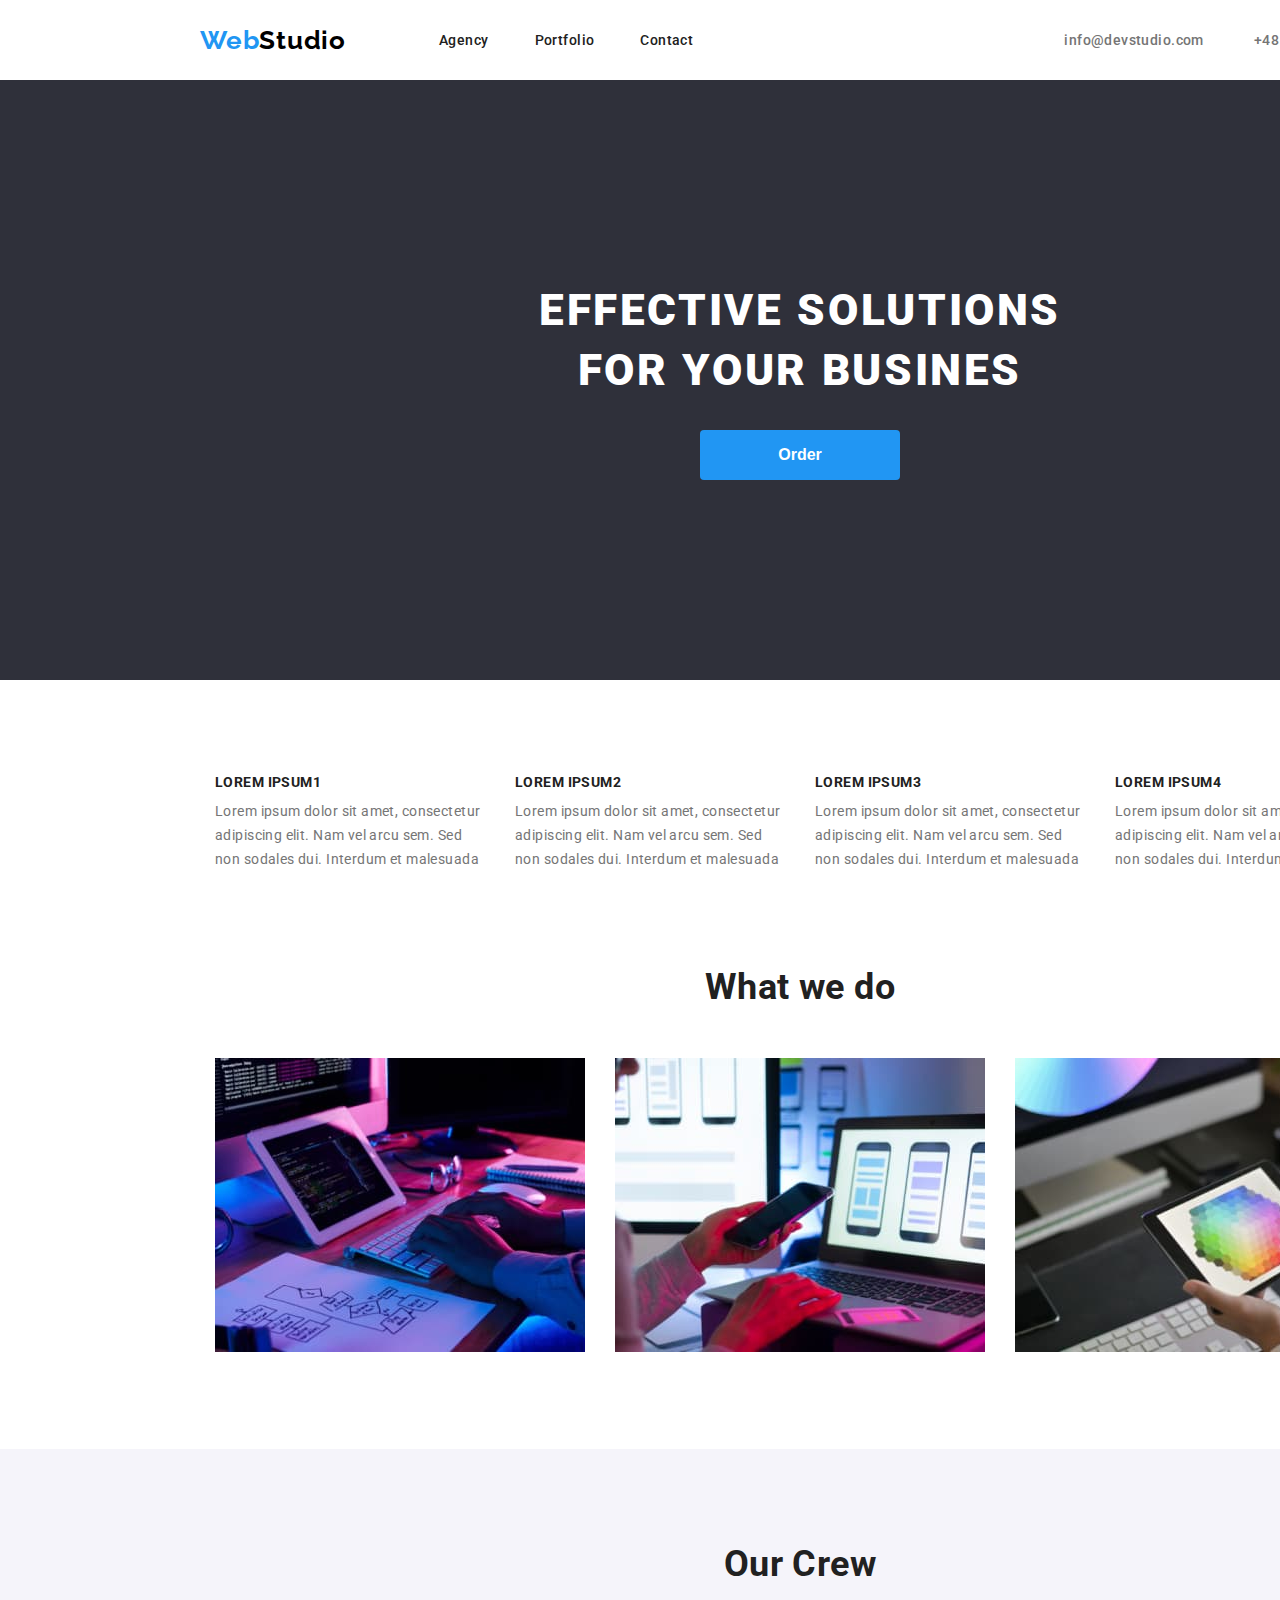
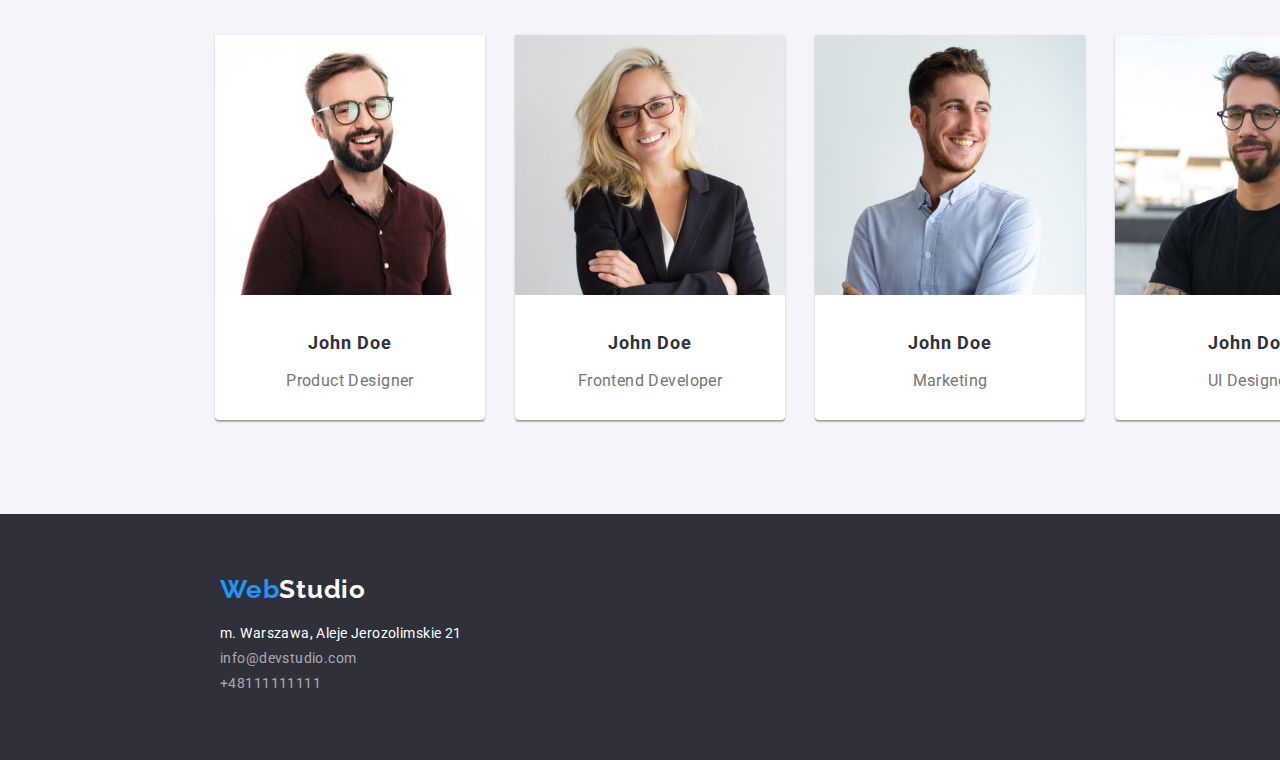
<file: goit-markup-hw-01/index.html>
<html lang="pl-PL-en-EN">
  <head>
    <meta charset="UTF-8" />
    <meta http-equiv="X-UA-Compatible" content="IE=edge" />
    <meta name="viewport" content="width=device-width, initial-scale=1.0" />
    <link href="./styles.css" rel="stylesheet" />

    <link rel="preconnect" href="https://fonts.googleapis.com" />
    <link rel="preconnect" href="https://fonts.gstatic.com" crossorigin="" />
    <link
      href="https://fonts.googleapis.com/css2?family=Raleway:wght@700&amp;family=Roboto:wght@400;500;700;900&amp;display=swap"
      rel="stylesheet"
    />

    <title>WebStudio</title>
  </head>
  <body>
    <div class="whole-page">
      <header class="header container">
        <a href="index.html" class="link-no-underline logo-style"
          ><span class="text-blue">Web</span>Studio</a
        >
        <nav>
          <ul class="nav-style nav-list">
            <li>
              <a
                href="index.html"
                class="link-no-underline link-style text-blue"
              >
                Agency</a
              >
            </li>
            <li>
              <a
                href="goit-markup-hw-02\2index.html"
                class="link-no-underline link-style text-blue"
              >
                Portfolio</a
              >
            </li>
            <li>
              <a
                href="index.html"
                class="link-no-underline link-style text-blue"
              >
                Contact</a
              >
            </li>
          </ul>
        </nav>
        <ul class="contacts-style contact-link-styl nav-list nobull">
          <li>
            <a
              href="emailto:info@devstudio.com"
              class="link-no-underline contact-link-style text-blue"
              >info@devstudio.com</a
            >
          </li>
          <li>
            <a
              href="tel:+45111111111"
              class="link-no-underline contact-link-style text-blue"
              >+48 111 111 111</a
            >
          </li>
        </ul>
      </header>
      <!--Tworzenie sekcji head- informacje wyświetlane na górze strony-->
      <main>
        <section class="container top-section">
          <h1 class="top-section-text no-margin">
            EFFECTIVE SOLUTIONS<br />
            FOR YOUR BUSINES
          </h1>
          <button type="button" class="button-type-order">Order</button>
        </section>
        <section class="container">
          <div>
            <ul class="content no-padding">
              <li>
                <h3 class="content-header">LOREM IPSUM1</h3>
                <p class="content-text no-margin">
                  Lorem ipsum dolor sit amet, consectetur
                  <br />
                  adipiscing elit. Nam vel arcu sem. Sed
                  <br />
                  non sodales dui. Interdum et malesuada
                </p>
              </li>
              <li>
                <h3 class="content-header">LOREM IPSUM2</h3>
                <p class="content-text no-margin">
                  Lorem ipsum dolor sit amet, consectetur
                  <br />
                  adipiscing elit. Nam vel arcu sem. Sed
                  <br />
                  non sodales dui. Interdum et malesuada
                </p>
              </li>
              <li>
                <h3 class="content-header">LOREM IPSUM3</h3>
                <p class="content-text no-margin">
                  Lorem ipsum dolor sit amet, consectetur
                  <br />
                  adipiscing elit. Nam vel arcu sem. Sed
                  <br />
                  non sodales dui. Interdum et malesuada
                </p>
              </li>
              <li>
                <h3 class="content-header">LOREM IPSUM4</h3>
                <p class="content-text no-margin">
                  Lorem ipsum dolor sit amet, consectetur
                  <br />
                  adipiscing elit. Nam vel arcu sem. Sed
                  <br />
                  non sodales dui. Interdum et malesuada
                </p>
              </li>
            </ul>
          </div>
        </section>
        <!--część opisowa strony- do edytowania w przyszłości-->
        <section class="container our-services">
          <h2 class="section-header">What we do</h2>
          <ul class="our-services-list no-padding">
            <li>
              <img
                src="./img/img.jpg"
                alt="Tworzenie kodu"
                width="370"
                height="294"
              />
            </li>
            <li>
              <img
                src="./img/img2.jpg"
                alt="Tworzenie strony"
                width="370"
                height="294"
              />
            </li>
            <li>
              <img
                src="./img/img3.jpg"
                alt="Tworzenie styli"
                width="370"
                height="294"
              />
            </li>
          </ul>
        </section>
        <!--Obrazy z potencjałem do podpięcia linków/odnośników do opisu w.w. zagadnień-->
        <section class="our-crew-background">
          <div class="container our-crew">
            <h2 class="section-header no-margin">Our Crew</h2>
            <ul class="our-crew-list no-margin no-padding">
              <li class="crew-member-part">
                <img
                  src="./img/imgsq1.jpg"
                  alt="John Doe"
                  width="270"
                  height="260"
                />
                <h3 class="our-crew-list-name">
                  <a
                    href="#!"
                    class="center link-no-underline portfolio-img-title"
                    >John Doe</a
                  >
                </h3>
                <p class="our-crew-list-proffesion">
                  <a
                    href="#!"
                    class="center link-no-underline portfolio-part-info"
                    >Product Designer</a
                  >
                </p>
              </li>
              <li class="crew-member-part">
                <img
                  src="./img/imgsq2.jpg"
                  alt="John Doe"
                  width="270"
                  height="260"
                />
                <h3 class="our-crew-list-name">
                  <a href="#!" class="link-no-underline portfolio-img-title"
                    >John Doe</a
                  >
                </h3>
                <p class="our-crew-list-proffesion">
                  <a href="#!" class="link-no-underline portfolio-part-info"
                    >Frontend Developer</a
                  >
                </p>
              </li>
              <li class="crew-member-part">
                <img
                  src="./img/imgsq3.jpg"
                  alt="John Doe"
                  width="270"
                  height="260"
                />
                <h3 class="our-crew-list-name">
                  <a href="#!" class="link-no-underline portfolio-img-title"
                    >John Doe</a
                  >
                </h3>
                <p class="our-crew-list-proffesion">
                  <a href="#!" class="link-no-underline portfolio-part-info"
                    >Marketing</a
                  >
                </p>
              </li>
              <li class="crew-member-part">
                <img
                  src="./img/imgsq4.jpg"
                  alt="John Doe"
                  width="270"
                  height="260"
                />
                <h3 class="our-crew-list-name">
                  <a href="#!" class="link-no-underline portfolio-img-title"
                    >John Doe</a
                  >
                </h3>
                <p class="our-crew-list-proffesion">
                  <a href="#!" class="link-no-underline portfolio-part-info"
                    >UI Designer</a
                  >
                </p>
              </li>
            </ul>
          </div>
        </section>
        <!--Zdjęcia osób zaangażowanych w projekt/firmę- możliwe dodanie linków do stron/opisów osób-->
      </main>
      <footer class="footer">
        <ul class="container footer-container nobull">
          <a
            href="index.html"
            class="link-no-underline logo-style white-style-logo"
            ><span class="text-blue">Web</span>Studio</a
          >
          <li>
            <address class="address-style">
              m. Warszawa, Aleje Jerozolimskie 21
            </address>
          </li>
          <ul class="footer-links no-margin nobull">
            <li class="footer-links-li-margin">
              <a
                href="emailto:info@devstudio.com"
                class="link-no-underline footer-type"
                >info@devstudio.com</a
              >
            </li>
            <li class="footer-links-li-margin">
              <a href="tel:+45111111111" class="link-no-underline footer-type"
                >+48111111111</a
              >
            </li>
          </ul>
        </ul>
      </footer>
      <!--informacje bazowe na temat firmy- tak zwany footer-->
    </div>
  </body>
  <!--plik jest poprawnie tłumaczony na angielski przy użyciu tłumacza wbudowanego przeglądarki google-->
</html>
</file>
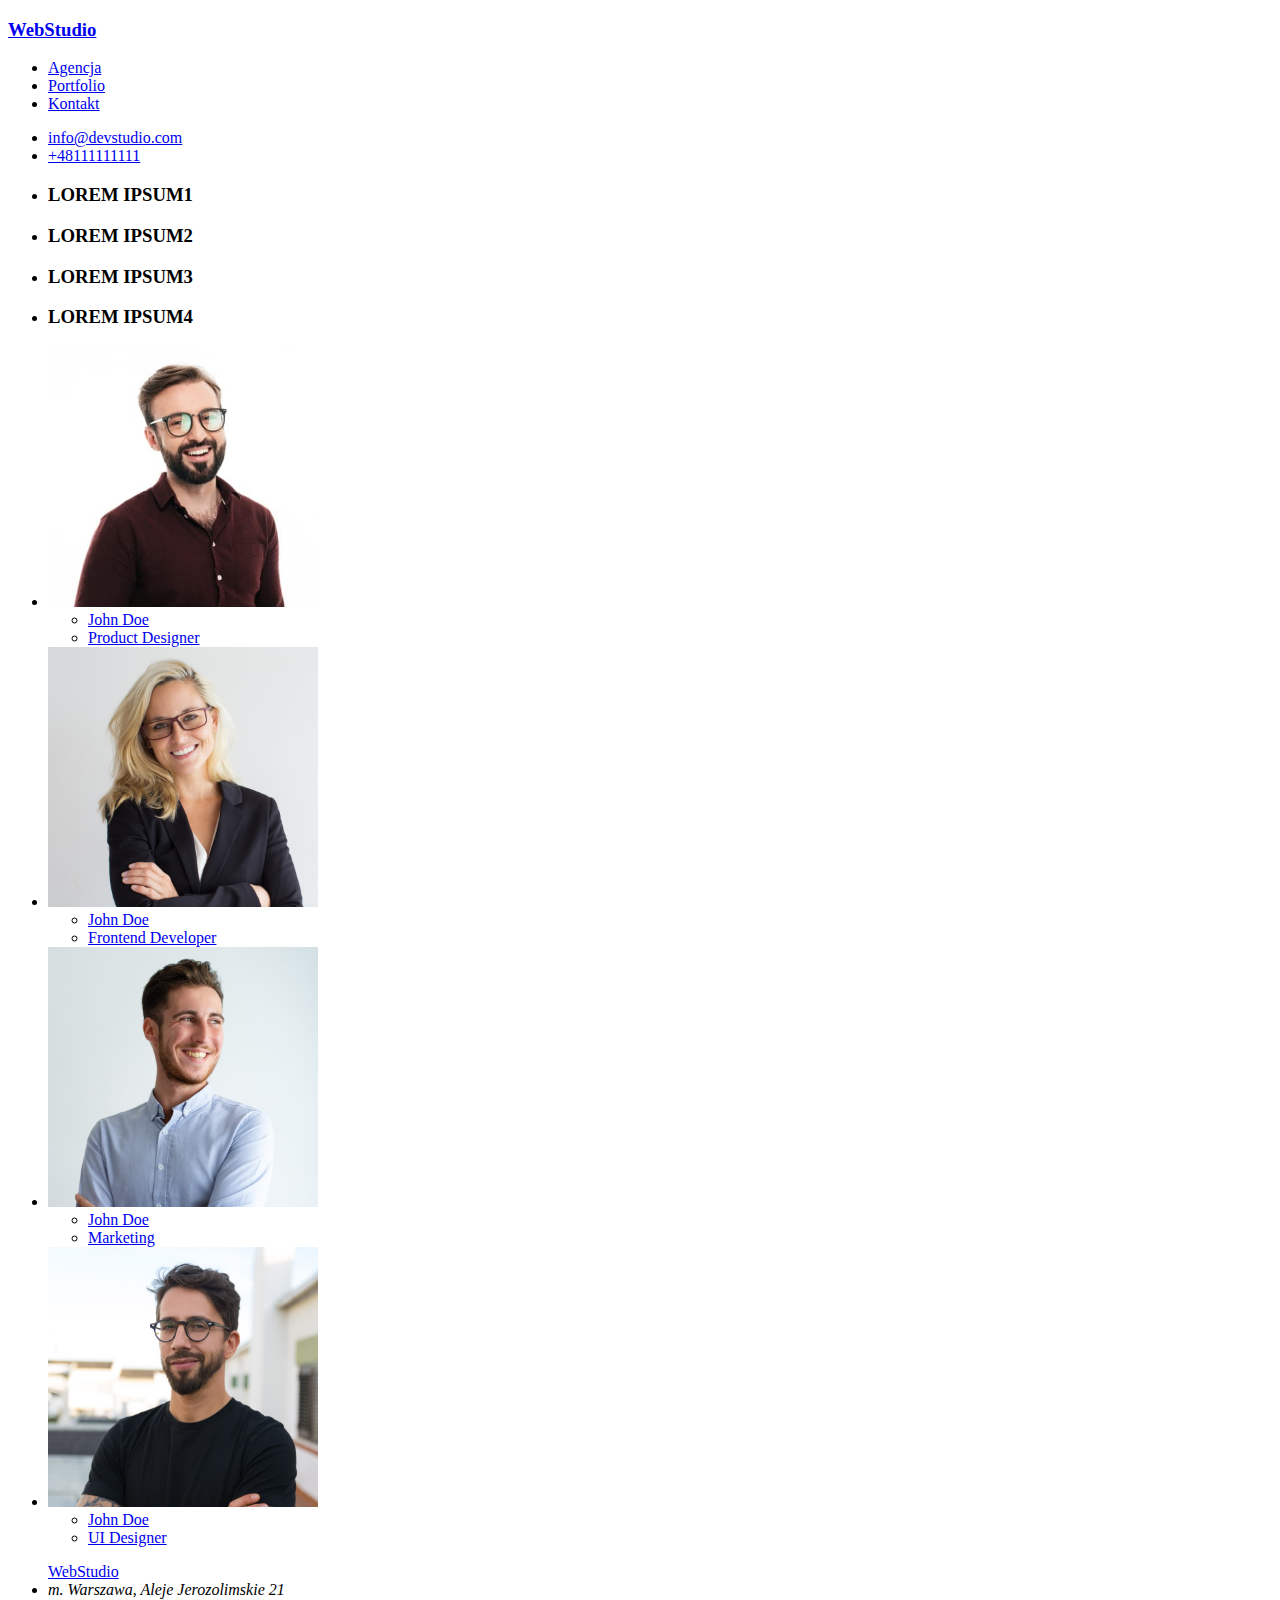
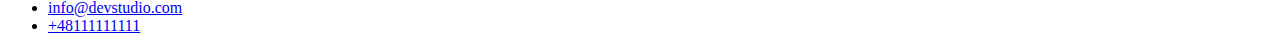
<file: goit-markup-hw-01/portfolio.html>
<!DOCTYPE html>
<html lang="pl">
  <head>
    <meta charset="UTF-8" />
    <meta http-equiv="X-UA-Compatible" content="IE=edge" />
    <meta name="viewport" content="width=device-width, initial-scale=1.0" />
    <title>Document</title>
  </head>
  <body>
    <header>
      <h3>
        <a href="./index.html">WebStudio</a>
      </h3>
    </header>
    <nav>
      <ul>
        <li>
          <a href="index.html">Agencja</a>
        </li>
        <li>
          <a href="index.html">Portfolio</a>
        </li>
        <li>
          <a href="index.html">Kontakt</a>
        </li>
      </ul>
    </nav>
    <ul>
      <li>
        <a href="emailto:info@devstudio.com">info@devstudio.com</a>
      </li>
      <li>
        <a href="tel:+45111111111">+48111111111</a>
      </li>
    </ul>
    <!--Tworzenie sekcji head- informacje wyświetlane na górze strony-->
    <main>
      <section>
        <ul>
          <li>
            <h3>LOREM IPSUM1</h3>
          </li>
          <li>
            <h3>LOREM IPSUM2</h3>
          </li>
          <li>
            <h3>LOREM IPSUM3</h3>
            <p></p>
          </li>

          <li>
            <h3>LOREM IPSUM4</h3>
          </li>
        </ul>
      </section>
      <!--część opisowa strony- do edytowania w przyszłości-->
      <section>
        <ul>
          <li>
            <img
              src="./img/imgsq1.jpg"
              alt="John Doe"
              width="270"
              height="260"
            />
            <ul>
              <li><a href="#!">John Doe</a></li>
              <li><a href="#!">Product Designer</a></li>
            </ul>
          </li>
          <li>
            <img
              src="./img/imgsq2.jpg"
              alt="John Doe"
              width="270"
              height="260"
            />
            <ul>
              <li><a href="#!">John Doe</a></li>
              <li><a href="#!">Frontend Developer</a></li>
            </ul>
          </li>
          <li>
            <img
              src="./img/imgsq3.jpg"
              alt="John Doe"
              width="270"
              height="260"
            />
            <ul>
              <li><a href="#!">John Doe</a></li>
              <li><a href="#!">Marketing</a></li>
            </ul>
          </li>
          <li>
            <img
              src="./img/imgsq4.jpg"
              alt="John Doe"
              width="270"
              height="260"
            />
            <ul>
              <li><a href="#!">John Doe</a></li>
              <li><a href="#!">UI Designer</a></li>
            </ul>
          </li>
        </ul>
      </section>
      <!--Zdjęcia osób zaangażowanych w projekt/firmę- możliwe dodanie linków do stron/opisów osób-->
    </main>
    <footer>
      <ul>
        <a href="index.html">WebStudio</a>
        <li><address>m. Warszawa, Aleje Jerozolimskie 21</address></li>
        <li><a href="emailto:info@devstudio.com">info@devstudio.com</a></li>
        <li><a href="tel:+45111111111">+48111111111</a></li>
      </ul>
    </footer>
    <!--informacje bazowe na temat firmy- tak zwany footer-->
  </body>
  <!--plik jest poprawnie tłumaczony na angielski przy użyciu tłumacza wbudowanego przeglądarki google-->
</html>
</file>
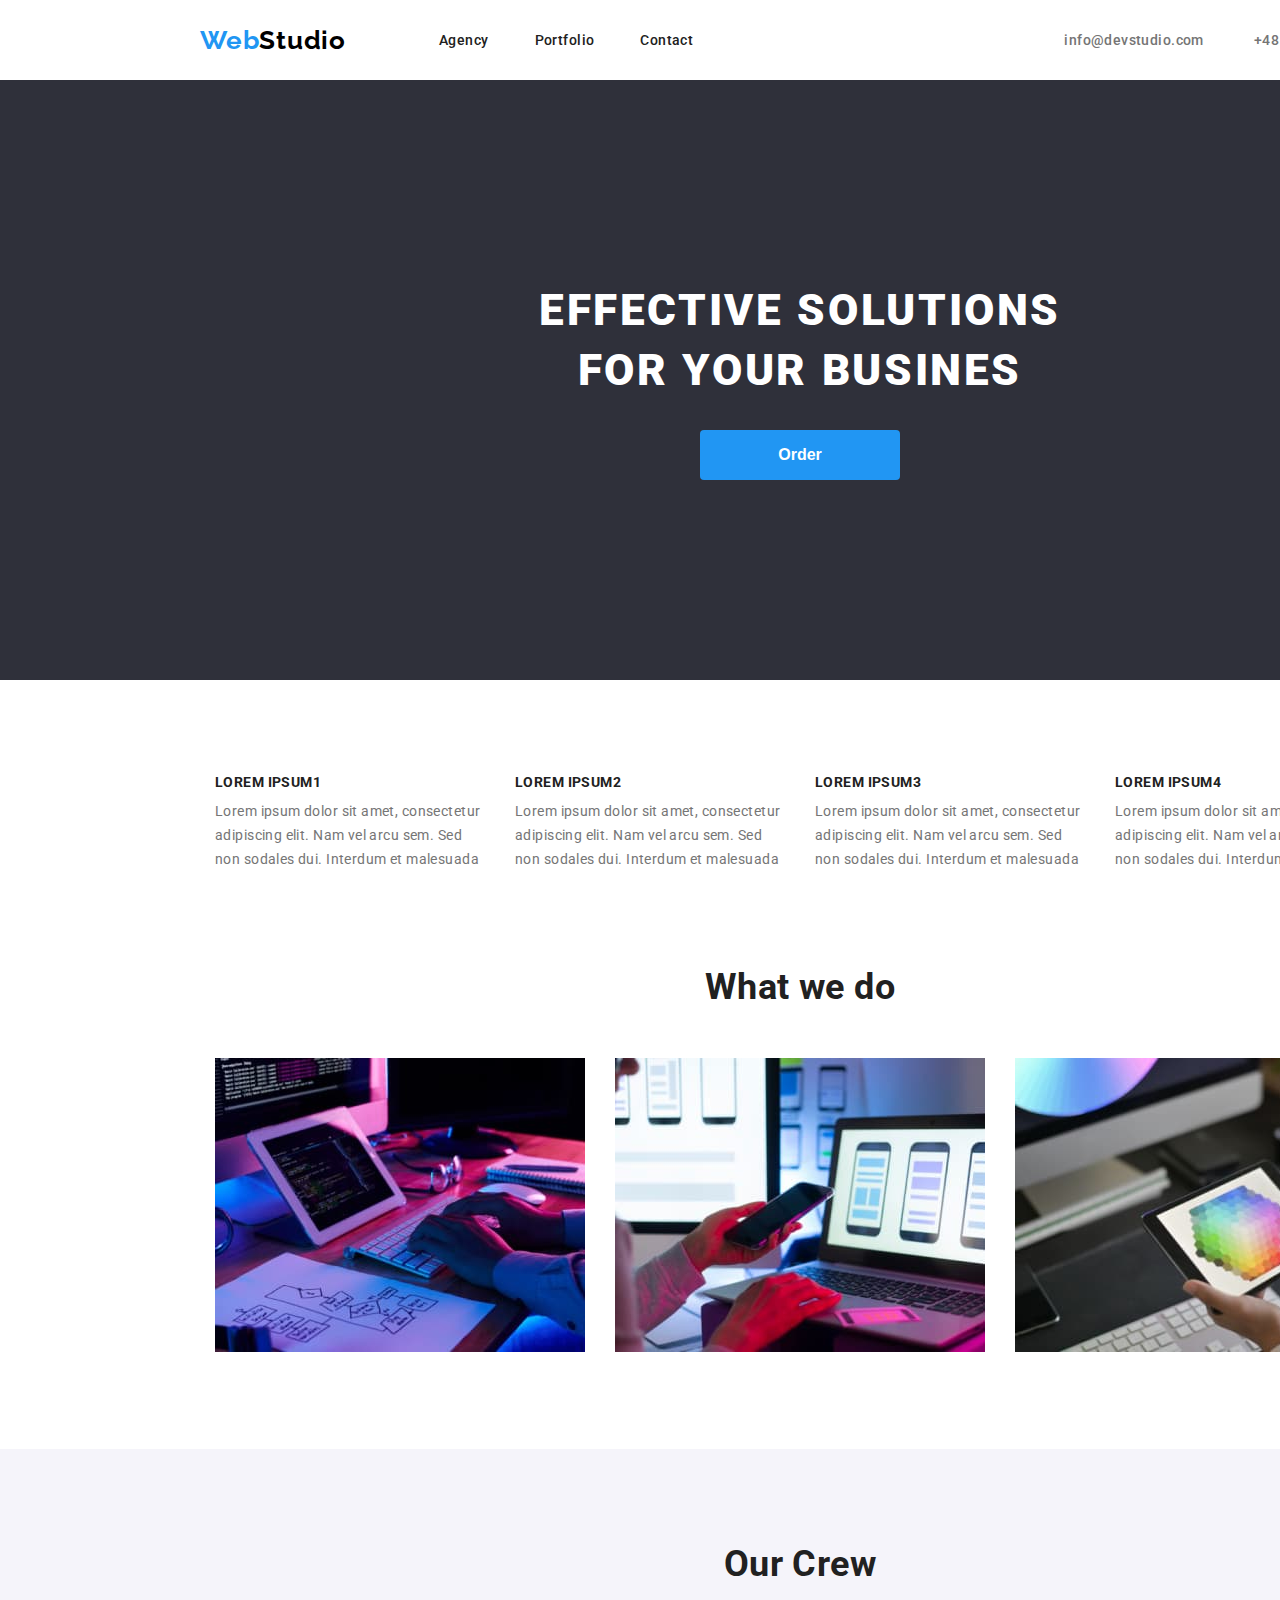
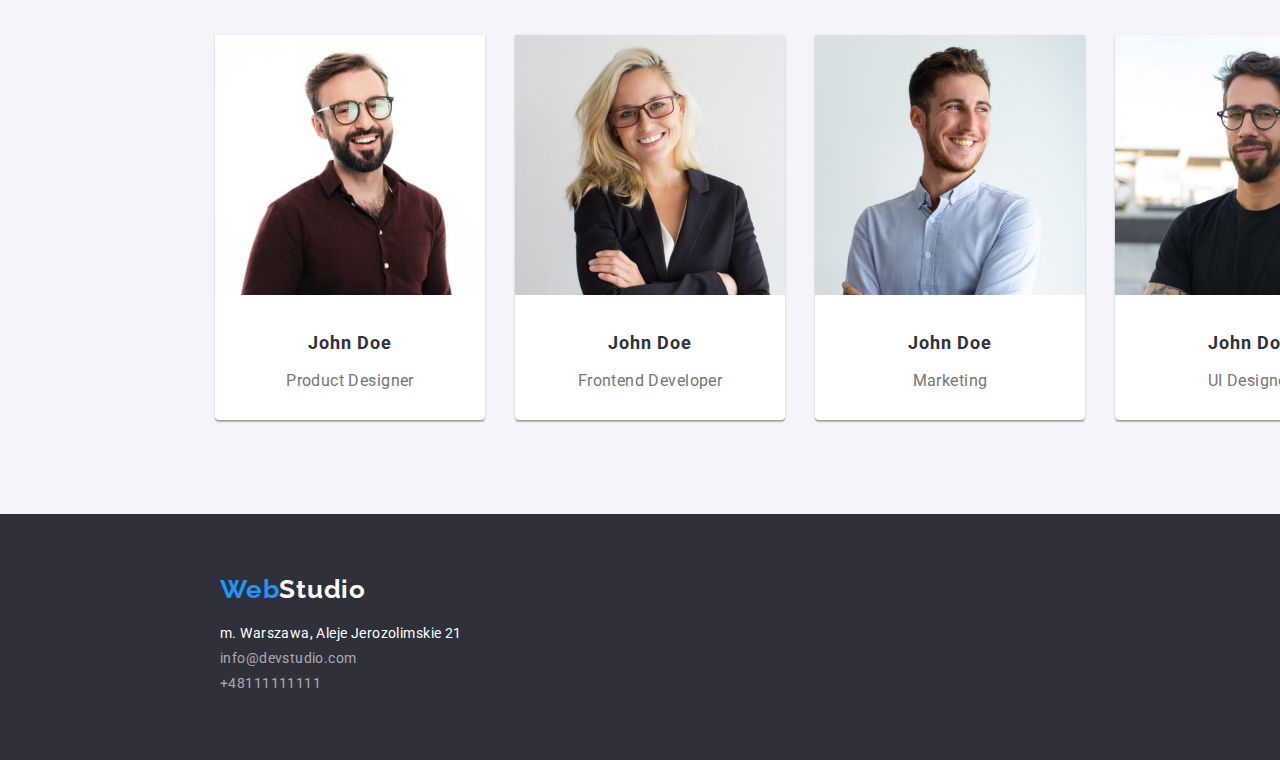
<file: goit-markup-hw-01/start-index.html>
<html lang="pl-PL-en-EN">
  <head>
    <meta charset="UTF-8" />
    <meta http-equiv="X-UA-Compatible" content="IE=edge" />
    <meta name="viewport" content="width=device-width, initial-scale=1.0" />
    <link href="./styles.css" rel="stylesheet" />

    <link rel="preconnect" href="https://fonts.googleapis.com" />
    <link rel="preconnect" href="https://fonts.gstatic.com" crossorigin="" />
    <link
      href="https://fonts.googleapis.com/css2?family=Raleway:wght@700&amp;family=Roboto:wght@400;500;700;900&amp;display=swap"
      rel="stylesheet"
    />

    <title>WebStudio</title>
  </head>
  <body>
    <div class="whole-page">
      <header class="header container">
        <a href="index.html" class="link-no-underline logo-style"
          ><span class="text-blue">Web</span>Studio</a
        >
        <nav>
          <ul class="nav-style nav-list">
            <li>
              <a
                href="./index.html"
                class="link-no-underline link-style text-blue"
              >
                Agency</a
              >
            </li>
            <li>
              <a
                href="./portfolio.html"
                class="link-no-underline link-style text-blue"
              >
                Portfolio</a
              >
            </li>
            <li>
              <a
                href="./index.html"
                class="link-no-underline link-style text-blue"
              >
                Contact</a
              >
            </li>
          </ul>
        </nav>
        <ul class="contacts-style contact-link-styl nav-list nobull">
          <li>
            <a
              href="emailto:info@devstudio.com"
              class="link-no-underline contact-link-style text-blue"
              >info@devstudio.com</a
            >
          </li>
          <li>
            <a
              href="tel:+45111111111"
              class="link-no-underline contact-link-style text-blue"
              >+48 111 111 111</a
            >
          </li>
        </ul>
      </header>
      <!--Tworzenie sekcji head- informacje wyświetlane na górze strony-->
      <main>
        <section class="container top-section">
          <h1 class="top-section-text no-margin">
            EFFECTIVE SOLUTIONS<br />
            FOR YOUR BUSINES
          </h1>
          <button type="button" class="button-type-order">Order</button>
        </section>
        <section class="container">
          <div>
            <ul class="content no-padding">
              <li>
                <h3 class="content-header">LOREM IPSUM1</h3>
                <p class="content-text no-margin">
                  Lorem ipsum dolor sit amet, consectetur
                  <br />
                  adipiscing elit. Nam vel arcu sem. Sed
                  <br />
                  non sodales dui. Interdum et malesuada
                </p>
              </li>
              <li>
                <h3 class="content-header">LOREM IPSUM2</h3>
                <p class="content-text no-margin">
                  Lorem ipsum dolor sit amet, consectetur
                  <br />
                  adipiscing elit. Nam vel arcu sem. Sed
                  <br />
                  non sodales dui. Interdum et malesuada
                </p>
              </li>
              <li>
                <h3 class="content-header">LOREM IPSUM3</h3>
                <p class="content-text no-margin">
                  Lorem ipsum dolor sit amet, consectetur
                  <br />
                  adipiscing elit. Nam vel arcu sem. Sed
                  <br />
                  non sodales dui. Interdum et malesuada
                </p>
              </li>
              <li>
                <h3 class="content-header">LOREM IPSUM4</h3>
                <p class="content-text no-margin">
                  Lorem ipsum dolor sit amet, consectetur
                  <br />
                  adipiscing elit. Nam vel arcu sem. Sed
                  <br />
                  non sodales dui. Interdum et malesuada
                </p>
              </li>
            </ul>
          </div>
        </section>
        <!--część opisowa strony- do edytowania w przyszłości-->
        <section class="container our-services">
          <h2 class="section-header">What we do</h2>
          <ul class="our-services-list no-padding">
            <li>
              <img
                src="./img/img.jpg"
                alt="Tworzenie kodu"
                width="370"
                height="294"
              />
            </li>
            <li>
              <img
                src="./img/img2.jpg"
                alt="Tworzenie strony"
                width="370"
                height="294"
              />
            </li>
            <li>
              <img
                src="./img/img3.jpg"
                alt="Tworzenie styli"
                width="370"
                height="294"
              />
            </li>
          </ul>
        </section>
        <!--Obrazy z potencjałem do podpięcia linków/odnośników do opisu w.w. zagadnień-->
        <section class="our-crew-background">
          <div class="container our-crew">
            <h2 class="section-header no-margin">Our Crew</h2>
            <ul class="our-crew-list no-margin no-padding">
              <li class="crew-member-part">
                <img
                  src="./img/imgsq1.jpg"
                  alt="John Doe"
                  width="270"
                  height="260"
                />
                <h3 class="our-crew-list-name">
                  <a
                    href="#!"
                    class="center link-no-underline portfolio-img-title"
                    >John Doe</a
                  >
                </h3>
                <p class="our-crew-list-proffesion">
                  <a
                    href="#!"
                    class="center link-no-underline portfolio-part-info"
                    >Product Designer</a
                  >
                </p>
              </li>
              <li class="crew-member-part">
                <img
                  src="./img/imgsq2.jpg"
                  alt="John Doe"
                  width="270"
                  height="260"
                />
                <h3 class="our-crew-list-name">
                  <a href="#!" class="link-no-underline portfolio-img-title"
                    >John Doe</a
                  >
                </h3>
                <p class="our-crew-list-proffesion">
                  <a href="#!" class="link-no-underline portfolio-part-info"
                    >Frontend Developer</a
                  >
                </p>
              </li>
              <li class="crew-member-part">
                <img
                  src="./img/imgsq3.jpg"
                  alt="John Doe"
                  width="270"
                  height="260"
                />
                <h3 class="our-crew-list-name">
                  <a href="#!" class="link-no-underline portfolio-img-title"
                    >John Doe</a
                  >
                </h3>
                <p class="our-crew-list-proffesion">
                  <a href="#!" class="link-no-underline portfolio-part-info"
                    >Marketing</a
                  >
                </p>
              </li>
              <li class="crew-member-part">
                <img
                  src="./img/imgsq4.jpg"
                  alt="John Doe"
                  width="270"
                  height="260"
                />
                <h3 class="our-crew-list-name">
                  <a href="#!" class="link-no-underline portfolio-img-title"
                    >John Doe</a
                  >
                </h3>
                <p class="our-crew-list-proffesion">
                  <a href="#!" class="link-no-underline portfolio-part-info"
                    >UI Designer</a
                  >
                </p>
              </li>
            </ul>
          </div>
        </section>
        <!--Zdjęcia osób zaangażowanych w projekt/firmę- możliwe dodanie linków do stron/opisów osób-->
      </main>
      <footer class="footer">
        <ul class="container footer-container nobull">
          <a
            href="./index.html"
            class="link-no-underline logo-style white-style-logo"
            ><span class="text-blue">Web</span>Studio</a
          >
          <li>
            <address class="address-style">
              m. Warszawa, Aleje Jerozolimskie 21
            </address>
          </li>
          <ul class="footer-links no-margin nobull">
            <li class="footer-links-li-margin">
              <a
                href="emailto:info@devstudio.com"
                class="link-no-underline footer-type"
                >info@devstudio.com</a
              >
            </li>
            <li class="footer-links-li-margin">
              <a href="tel:+45111111111" class="link-no-underline footer-type"
                >+48111111111</a
              >
            </li>
          </ul>
        </ul>
      </footer>
      <!--informacje bazowe na temat firmy- tak zwany footer-->
    </div>
  </body>
  <!--plik jest poprawnie tłumaczony na angielski przy użyciu tłumacza wbudowanego przeglądarki google-->
</html>
</file>
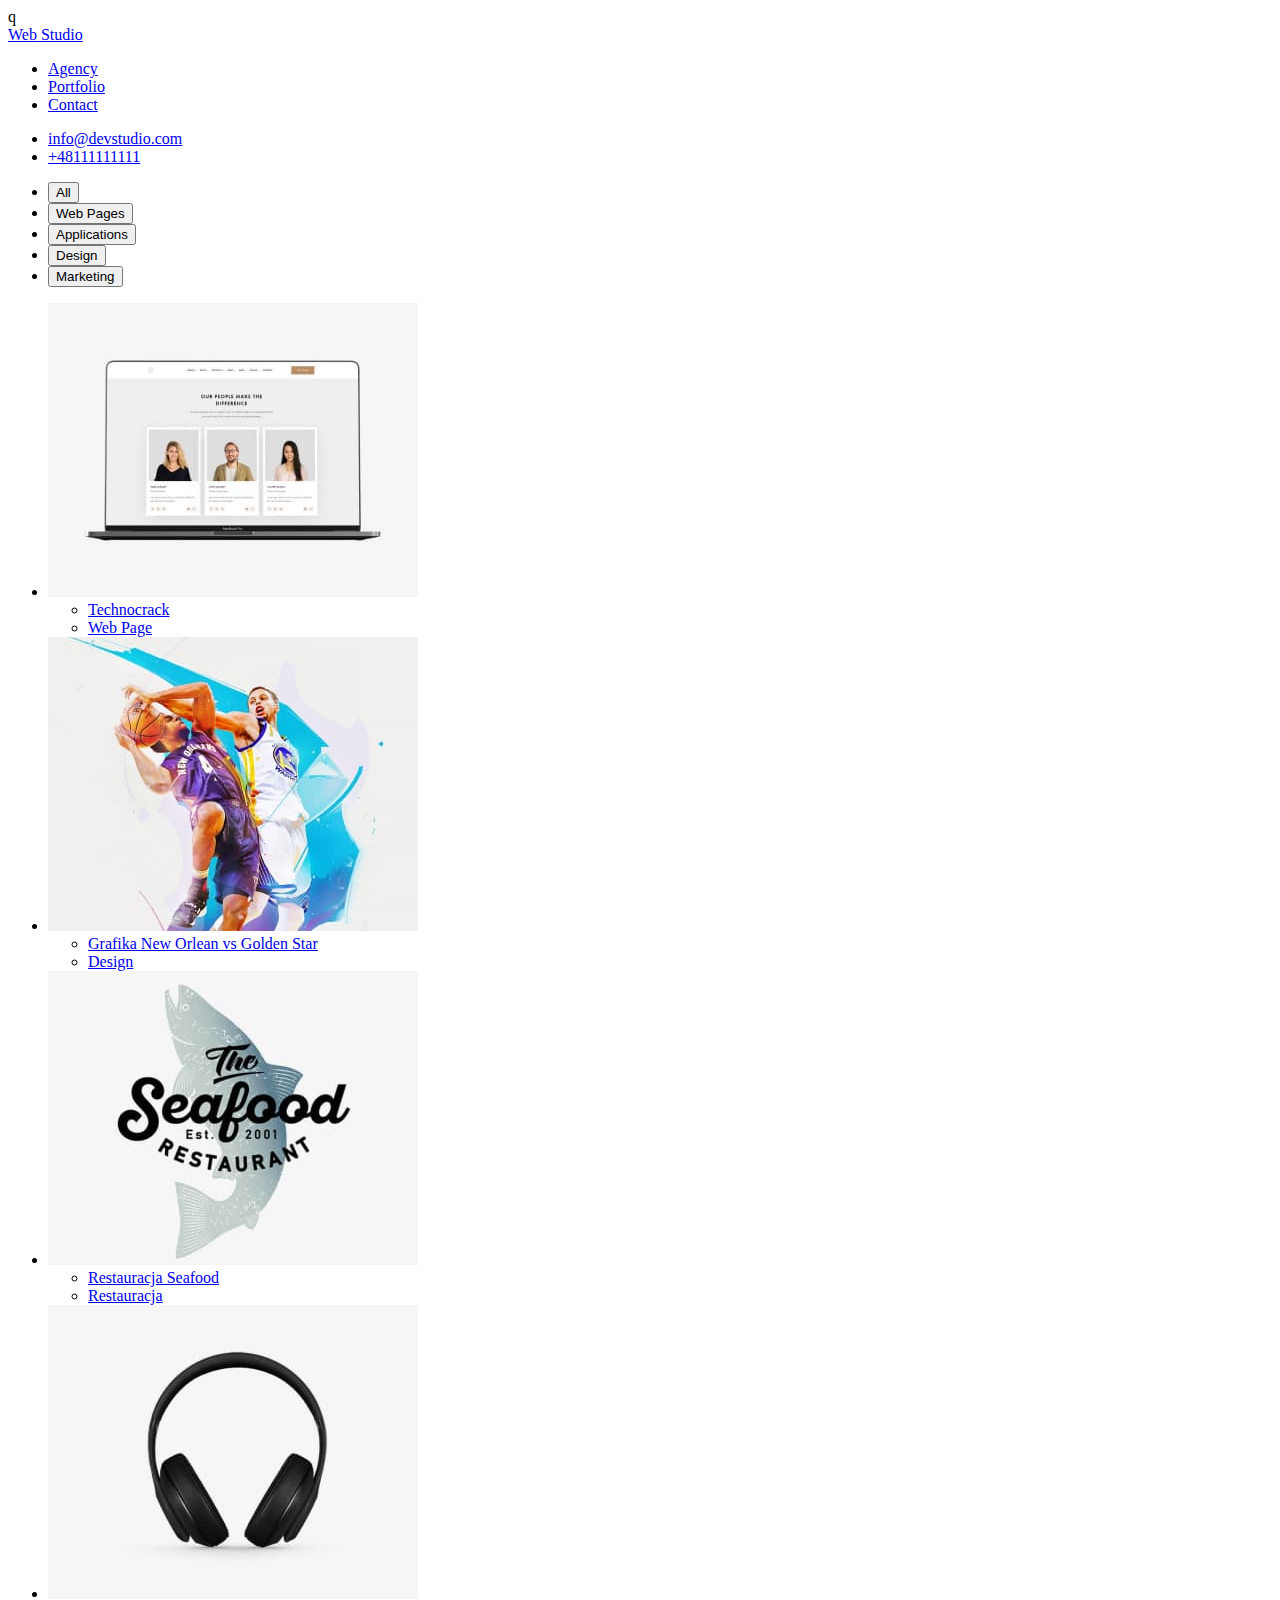
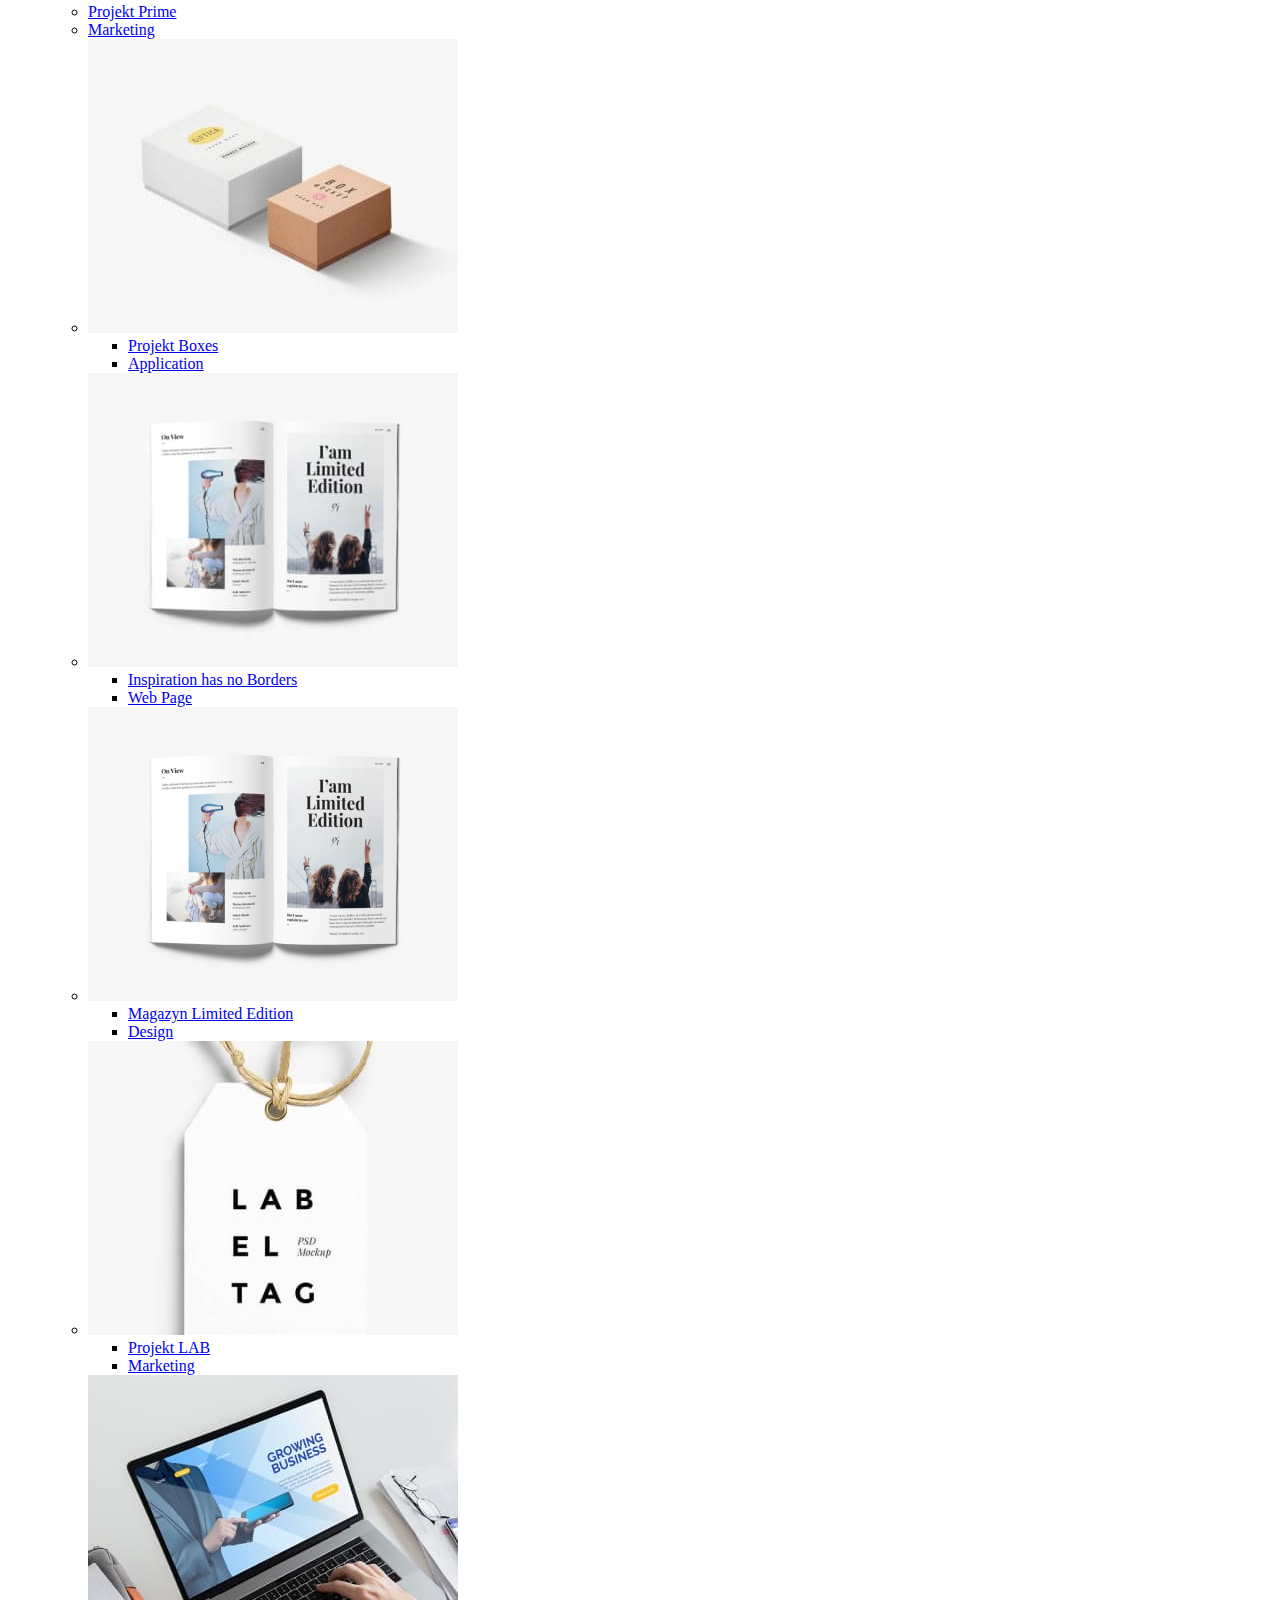
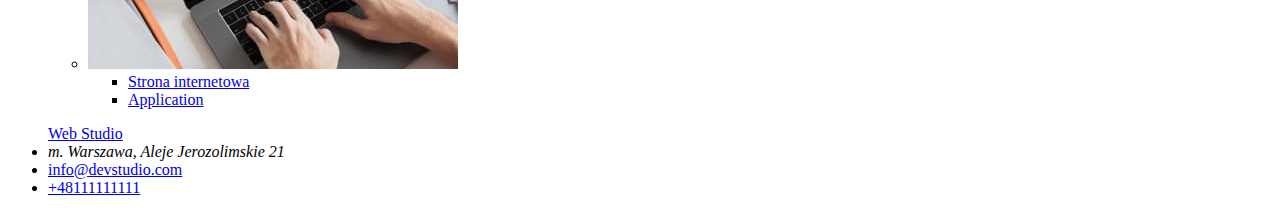
<file: goit-markup-hw-02/2index.html>
<!DOCTYPE html>
<html lang="pl">
  <head>
    <meta charset="UTF-8" />
    <meta http-equiv="X-UA-Compatible" content="IE=edge" />
    <meta name="viewport" content="width=device-width, initial-scale=1.0" />
    <title>Document</title>
  </head>q
  <body class="whole-page">
    <header class="header container">
        <a href="index.html" class="link-no-underline logo-style"><span class="text-blue">Web</span>
          Studio</a>
        <nav>
          <ul class="nav-style nav-list">
            <li>
              <a href="index.html" 
              class="link-no-underline link-style text-blue">
              Agency</a>
            </li>
            <li>
              <a href="goit-markup-hw-02\2index.html" class="link-no-underline link-style text-blue">
                Portfolio</a>
            </li>
            <li>
              <a href="index.html" 
              class="link-no-underline link-style text-blue">
              Contact</a>
            </li>
          </ul>
        </nav>
        <ul class="contacts-style nav-style">
          <li>
            <a href="emailto:info@devstudio.com" class="link-no-underline contact-link-style text-blue">info@devstudio.com</a>
          </li>
          <li>
            <a href="tel:+45111111111" class="link-no-underline contact-link-style text-blue">+48111111111</a>
          </li>
        </ul>
    </header>
    <!--Tworzenie sekcji head + class + css- do skopiowania w głównym pliku- informacje wyświetlane na górze strony-->
    <div class="header-separator"></div>
    <main>
      <section>
        <ul class="button-type">
          <li>
            <button type="button" class="button-type">All</button>
          </li>
          <li>
            <button type="button" class="button-type">Web Pages</button>
          </li>
          <li>
            <button type="button" class="button-type">Applications</button>
          </li>
          <li>
            <button type="button" class="button-type">Design</button>
          </li>
          <li>
            <button type="button" class="button-type">Marketing</button>
          </li>
        </ul>
      </section>
      <!--przyciski - odnosniki -->
      <section>
        <ul class="container product-portfolio">
          <li class="product-part">
            <img
              src="./images/portfolio img/Squoosh/img.jpg"
              alt="Technocrack"
              width="370"
              height="294"
            />
            <ul>
              <li><a href="#!" class="portfolio-img-title">
                Technocrack</a></li>
              <li><a href="#!" class="portfolio-part-info">
                Web Page</a>
              </li>
            </ul>
          </li>
          <li>
            <img
              src="./images/portfolio img/Squoosh/img (1).jpg"
              alt="Grafika New Orlean vs Golden Star"
              width="370"
              height="294"
            />
            <ul>
              <li><a href="#!" class="portfolio-img-title">
                Grafika New Orlean vs Golden Star</a></li>
              <li><a href="#!"class="portfolio-part-info">
                Design</a></li>
            </ul>
          </li>
          <li>
            <img
              src="./images/portfolio img/Squoosh/img (2).jpg"
              alt="Restauracja"
              width="370"
              height="294"
            />
            <ul>
              <li><a href="#!" class="portfolio-img-title">
                Restauracja Seafood</a></li>
              <li><a href="#!" class="portfolio-part-info">
                Restauracja</a></li>
            </ul>
          </li>
          <li>
            <img
              src="./images/portfolio img/Squoosh/img (3).jpg"
              alt="John Doe"
              width="370"
              height="294"
            />
            <ul>
              <li><a href="#!" class="portfolio-img-title">
                Projekt Prime</a></li>
              <li><a href="#!" class="portfolio-part-info">
                Marketing</a></li>
          <li>
            <img
              src="./images/portfolio img/Squoosh/img (4).jpg"
              alt="John Doe"
              width="370"
              height="294"
            />
            <ul>
              <li><a href="#!" class="portfolio-img-title">
                Projekt Boxes</a></li>
              <li><a href="#!" class="portfolio-part-info">
                Application</a></li>
            </ul> 
          </li>
          <li>
            <img
              src="./images/portfolio img/Squoosh/img (5).jpg"
              alt="John Doe"
              width="370"
              height="294"
            />
            <ul>
              <li><a href="#!" class="portfolio-img-title">
                Inspiration has no Borders</a></li>
              <li><a href="#!" class="portfolio-part-info">
                Web Page</a></li>
            </ul>
          </li>
          <li>
            <img
              src="./images/portfolio img/Squoosh/img (6).jpg"
              alt="John Doe"
              width="370"
              height="294"
            />
            <ul>
              <li><a href="#!" class="portfolio-img-title">
                Magazyn Limited Edition</a></li>
              <li><a href="#!" class="portfolio-part-info">
                Design</a></li>
            </ul>
          </li>
          <li>
            <img
              src="./images/portfolio img/Squoosh/img (7).jpg"
              alt="John Doe"
              width="370"
              height="294"
            />
            <ul>
              <li><a href="#!" class="portfolio-img-title">
                Projekt LAB</a></li>
              <li><a href="#!" class="portfolio-part-info">
                Marketing</a></li>
            </ul>
          </li>
          <li>
            <img
              src="./images/portfolio img/Squoosh/img (8).jpg"
              alt="John Doe"
              width="370"
              height="294"
            />
            <ul>
              <li><a href="#!" class="portfolio-img-title">
                Strona internetowa</a></li>
              <li><a href="#!"class="portfolio-part-info">
                Application</a></li>
            </ul>
          </li>
        </ul>
      </section>
      <!--product parts- możliwe dodanie linków do stron- działów/ specyficznych produktów-->
    </main>
    <footer class="footer">
      <ul class="container footer-container">
        <a href="index.html" class="link-no-underline logo-style white-style-logo">
          <span class="text-blue">Web</span>
          Studio
        </a>
        <li><address class="address-style">m. Warszawa, Aleje Jerozolimskie 21</address></li>
        <li><a href="emailto:info@devstudio.com" class="link-no-underline footer-type">info@devstudio.com</a></li>
        <li><a href="tel:+45111111111" class="link-no-underline footer-type">+48111111111</a></li>
      </ul>
    </footer>
  </body>
  <!--plik jest poprawnie tłumaczony na angielski przy użyciu tłumacza wbudowanego przeglądarki google-->
</html>
</file>
<file: goit-markup-hw-01/styles.css>
:root {
  --white: #fff;
  --black: #000;
  --blue: #2196f3;
  --darkgrey: #2f303a;
  --grey: #757575;
  --lightgrey: #e5e5e5;
  --lightcream: #ececec;
  --notblack: #212121;
  --notwhite: #f5f4fa;
  --footerlinks: #ffffff99;
  --productborder: #eeeeee;
}
body {
  font-family: "Roboto", "Raleway", sans-serif;
  color: var(--grey);
  background-color: var(--lightgrey);
  font-size: 14px;
  letter-spacing: 0.03em;
  margin: 0;
  padding: 0;
  display: block;
}
.whole-page-main {
  background-color: var(--white);
  width: 1600px;
  margin: 0 auto;
}
.whole-page {
  width: 1600px;
  margin: 0 auto;
  background-color: var(--white);
}
.container {
  width: 1200px;
  margin: 0 auto;
}
.no-margin {
  margin: 0;
}
.footer-links:hover,
.footer-links:focus,
.text-blue:hover,
.text-blue:focus {
  color: var(--blue);
}
.header {
  align-items: center;
  gap: 93px;
  flex-direction: row;
  padding: 25px 0 24px 0;
  display: flex;
}
header {
  display: block;
}
.logo-style {
  font-family: "Raleway";
  color: var(--black);
  font-size: 26px;
  font-weight: 700;
  line-height: 1.193;
  letter-spacing: 0.03em;
}
.text-blue {
  color: var(--blue);
}
.link-style {
  color: var(--notblack);
  font-weight: 500;
}
.nobull {
  list-style-type: none;
}
.nav-style {
  gap: 46px;
  line-height: 1.2;
  padding: 0;
}
.nav-list {
  display: flex;
  list-style: none;
  line-height: 1.2;
  margin: 0;
}
.contacts-style {
  gap: 50px;
  padding: 0 0 0 278px;
  margin: 0;
}
.contact-link-style {
  color: var(--grey);
  font-weight: 500;
}
.link-no-underline {
  text-decoration: none;
}
.header-separator {
  border-bottom: var(--lightcream) solid 1px;
}
.top-section {
  background-color: var(--darkgrey);
  color: var(--white);
  width: 100%;
  display: flex;
  gap: 30px;
  flex-direction: column;
  justify-content: center;
  align-items: center;
  padding: 200px 0;
}
.top-section-text {
  font-size: 44px;
  font-weight: 900;
  text-align: center;
  line-height: 1.364;
  letter-spacing: 0.06em;
}
.button-type-order {
  background-color: var(--blue);
  border-style: none;
  border-radius: 4px;
  cursor: pointer;
  color: var(--white);
  width: 200px;
  height: 50px;
  font-weight: 700;
  font-size: 16px;
}
.our-services {
  align-items: center;
  flex-direction: column;
  padding: 94px 0;
}
.our-services-list {
  display: flex;
  flex-direction: row;
  gap: 30px;
  list-style: none;
  margin: 0;
  justify-content: center;
}
.content {
  display: flex;
  list-style: none;
  flex-direction: row;
  margin: 94px 0 0 0;
  gap: 30px;
  justify-content: center;
}
.section-header {
  font-weight: 700;
  font-size: 36px;
  line-height: 1.166666666666667;
  text-align: center;
  color: var(--notblack);
  margin: 0px 0 50px 0;
}
.content-header {
  font-weight: 700;
  color: var(--notblack);
  margin: 0 0 10px 0;
  font-size: 14px;
  line-height: 1.1428571428571428;
}
.content-text {
  line-height: 0.03em;
  line-height: 1.71;
  width: 270px;
  margin: 0;
}
.center {
  justify-content: center;
}
.no-padding {
  padding: 0;
}
div {
  display: block;
}
.buttons-type {
  display: flex;
  justify-content: center;
  gap: 8px;
  margin-top: 94px;
  list-style: none;
}
.button-type {
  background-color: var(--notwhite);
  border-width: 0;
  height: 38px;
  font-size: 16px;
  font-weight: 500;
  line-height: 26px;
  border-radius: 3px;
  padding: 6px 22px;
  font-family: "Roboto";
}
.button-type:focus,
.button-type:hover {
  box-shadow: 0px 2px 2px rgba(000, 000, 000, 0.3);
  background-color: var(--blue);
  color: var(--white);
  cursor: pointer;
}

.our-crew-background {
  background-color: var(--notwhite);
  padding: 94px 0;
}
.our-crew {
  align-items: center;
  flex-direction: column;
}
.our-crew-list {
  display: flex;
  flex-direction: row;
  gap: 30px;
  list-style: none;
  justify-content: center;
}
.our-crew-list-name {
  margin: 30px 0 10px 0;
  color: var(--notblack);
  font-size: 16px;
  font-weight: 500;
  line-height: 1.1875;
}
.our-crew-list-proffesion {
  margin: 0 0 30px 0;
  line-height: 1.1875;
  font-size: 16px;
}
.crew-member-part {
  background-color: var(--white);
  box-shadow: 0px 1px 3px rgb(0 0 0 / 12%), 0px 1px 1px rgb(0 0 0 / 14%),
    0px 2px 1px rgb(0 0 0 / 20%);
  border-radius: 0px 0px 4px 4px;
  text-align: center;
  margin: 0;
}
.product-portfolio {
  display: flex;
  gap: 30px;
  flex-wrap: wrap;
  margin-top: 50px;
  margin-bottom: 94px;
  list-style: none;
}
.product-part {
  border: var(--productborder) solid 1px;
  width: 370px;
  height: 404px;
}
.portfolio-img-title {
  color: var(--darkgrey);
  font-size: 18px;
  font-weight: 700;
  letter-spacing: 0.06em;
  line-height: 2;
}
.portfolio-part-info {
  color: var(--grey);
  font-size: 16px;
}
.portfolio-h4-margin {
  margin: 20px 0 4px 24px;
}
.portfolio-p-margin {
  margin: 0 0 0 24px;
  line-height: 1.88;
}
.footer {
  width: 100%;
  background-color: var(--darkgrey);
  padding: 60px 0;
}
.footer-container {
  flex-direction: column;
  color: var(--white);
}
.white-style-logo {
  color: var(--white);
}
.address-style {
  margin: 20px 0 0 0;
  font-style: normal;
}
address {
  display: block;
  font-style: italic;
}
.footer-links {
  list-style: none;
  padding: 0;
}
.footer-type {
  color: var(--footerlinks);
}
.footer-links-li-margin {
  margin: 9px 0 9px 0;
}
</file>
